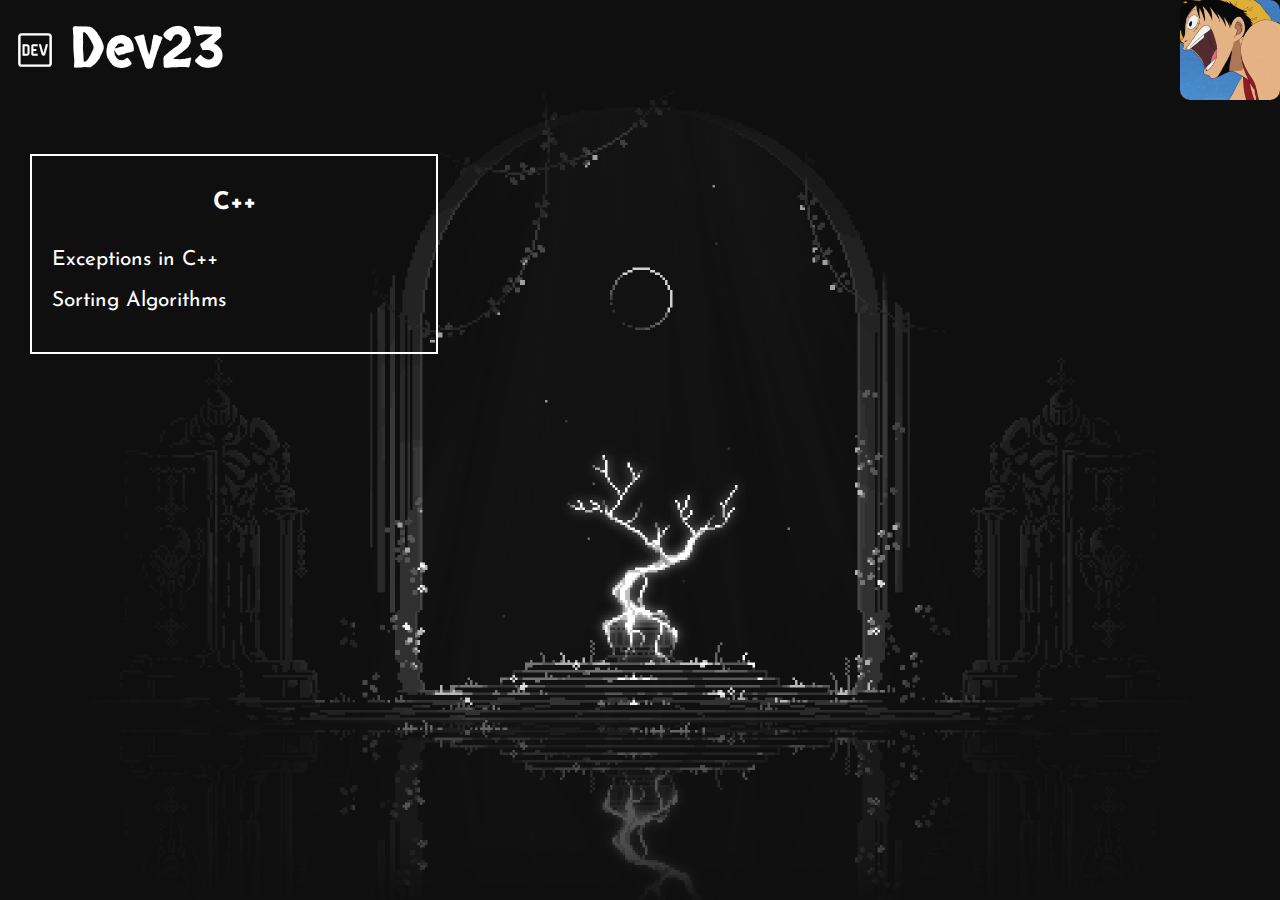
<file: index.html>
<!DOCTYPE html>
<html lang="en">
<head>
    <meta charset="UTF-8">
    <meta name="viewport" content="width=device-width, initial-scale=1.0">
    <title>Blog-23</title>
    <link rel="stylesheet" href="https://cdnjs.cloudflare.com/ajax/libs/font-awesome/4.7.0/css/font-awesome.min.css">
    <!-- link to stylesheet -->
    <link rel="stylesheet" href="styles.css">
    <!-- google icons -->
    <link rel="stylesheet" href="https://fonts.googleapis.com/css2?family=Material+Symbols+Outlined:opsz,wght,FILL,GRAD@20..48,100..700,0..1,-50..200" >
</head>
<body>
    <div class="head-content">
        <div class="title-text">
            <i class="material-symbols-outlined md-34-home">logo_dev</i>
            <p>Dev23</p>
        </div>
        <div class="something-else">
            <img src="images/giphy.gif" class="top-right">
        </div>
    </div>

    <div class="main-content">
        <div class="aboutme">
        <p></p>



        </div>
        <div class="current-things">
            <h3>C++</h3>
            <ul>
                <li><a href="exceptions.html">Exceptions in C++</a></li>                
                <li><a href="sorting.html">Sorting Algorithms</a></li>                
            </ul>
        </div>
    </div>



    <div class="foot-content">
        
    </div>

</body>
</html>
</file>
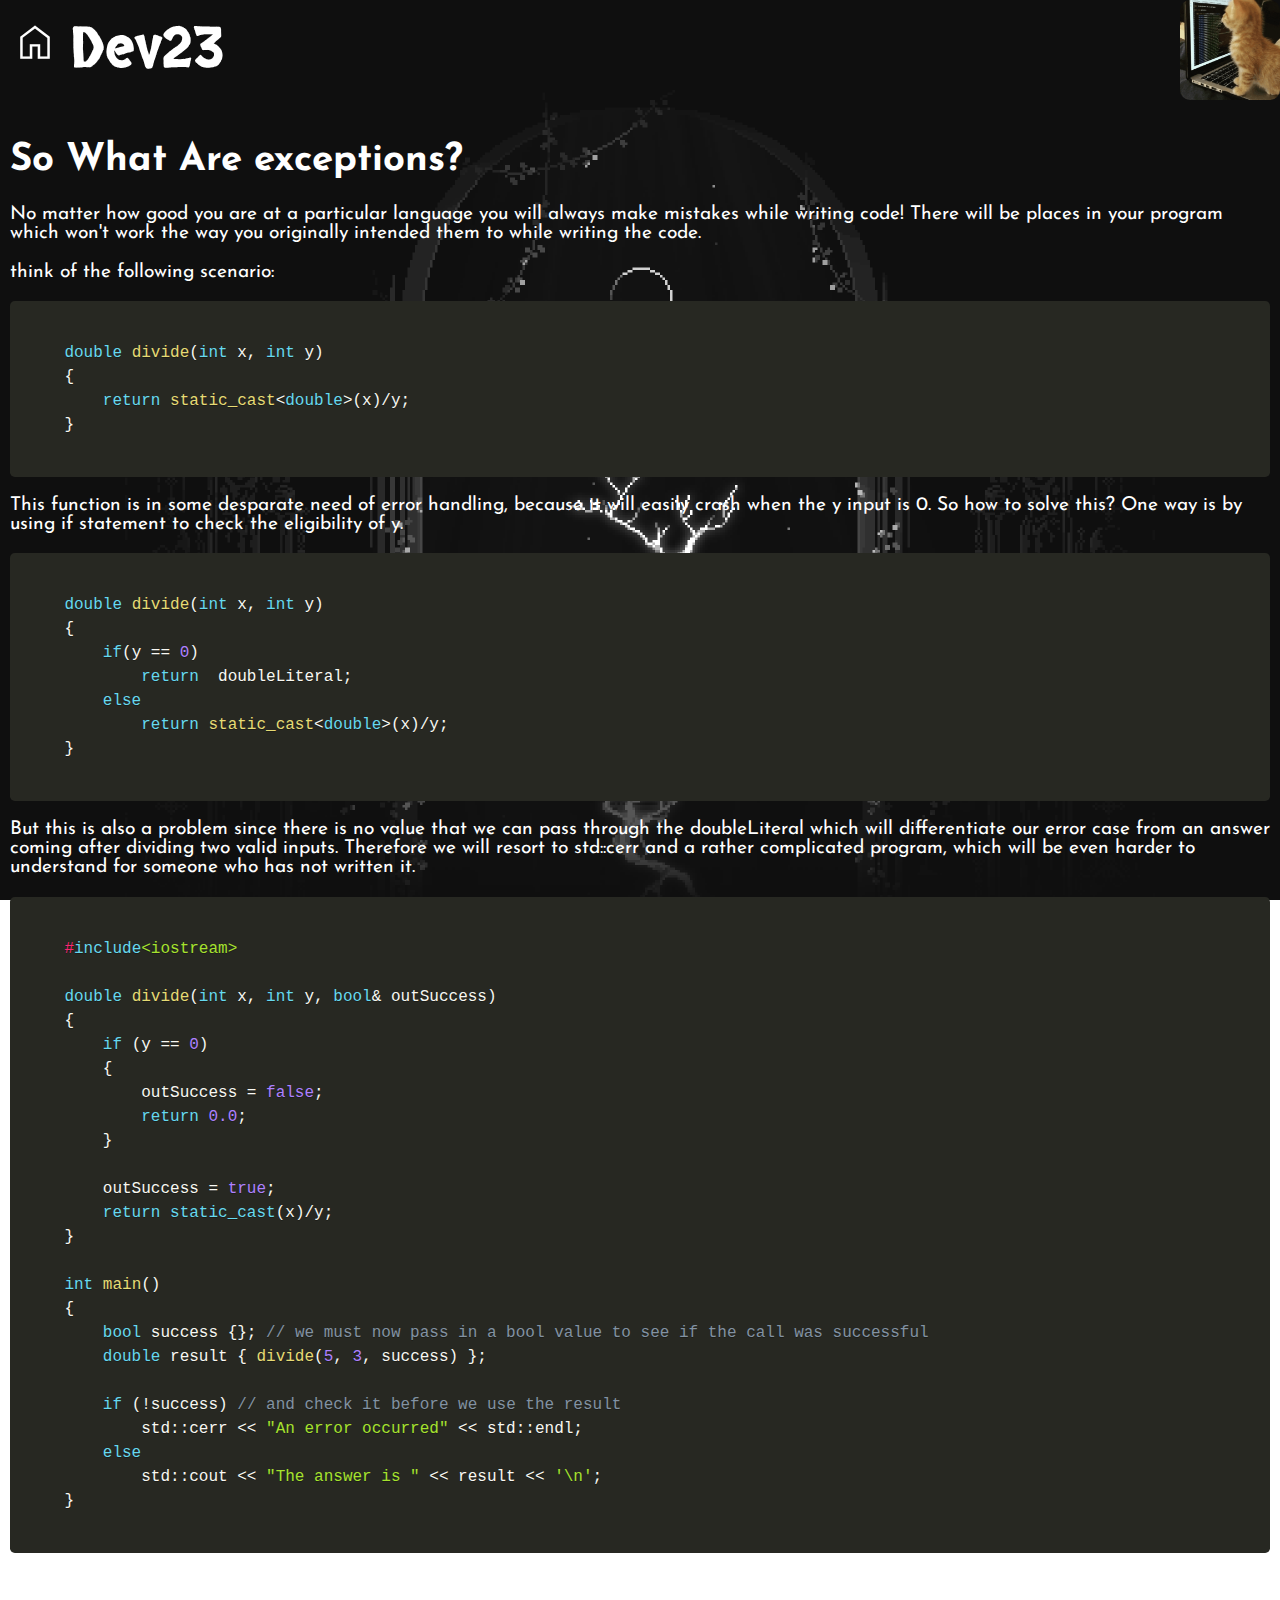
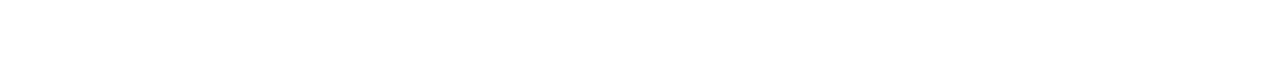
<file: exceptions.html>
<!DOCTYPE html>
<html lang="en">
<head>
    <meta charset="UTF-8">
    <meta name="viewport" content="width=device-width, initial-scale=1.0">
    <title>Blog-23</title>
    <link rel="stylesheet" href="https://cdnjs.cloudflare.com/ajax/libs/font-awesome/4.7.0/css/font-awesome.min.css">
    <!-- link to stylesheet -->
    <link rel="stylesheet" href="styles.css">
    <link rel="stylesheet" href="exception_styles.css">
    <!-- google fonts -->
    <link rel="preconnect" href="https://fonts.googleapis.com">
    <link rel="preconnect" href="https://fonts.gstatic.com" crossorigin>
    <link href="https://fonts.googleapis.com/css2?family=Josefin+Sans:wght@600family=Shadows+Into+Light&display=swap" rel="stylesheet">
    <!-- google icons -->
    <link rel="stylesheet" href="https://fonts.googleapis.com/css2?family=Material+Symbols+Outlined:opsz,wght,FILL,GRAD@20..48,100..700,0..1,-50..200" />

    <link href="themes/prism.css" rel="stylesheet">
</head>
<body>
    <div id="scroll-to-top"></div>
    <div class="head-content">
        <div class="title-text">
            <a href="index.html">
                <i class="material-symbols-outlined md-34">home</i>
            </a>
            <p>Dev23</p>
        </div>
        <div class="something-else">
            <img src="images/cat_giphy.gif" class="top-right">
        </div>
    </div>

    <div class="main-content">
        <div class="aboutexceptions">
            <h1>
                So What Are exceptions?
            </h1>
            <p>
                No matter how good you are at a particular language
                you will always make mistakes while writing code!
                There will be places in your program which won't work
                the way you originally intended them to while writing 
                the code.
            </p>
            <p>
                think of the following scenario: 
            </p>
            <pre><code class="language-cpp">
    double divide(int x, int y)
    {
        return static_cast&lt;double&gt;(x)/y;
    }
            </code></pre>
            <p>
                This function is in some desparate need of error
                handling, because it will easily crash when the y 
                input is 0. So how to solve this? One way is by using
                if statement to check the eligibility of y.
            </p>
            <pre><code class="language-cpp">
    double divide(int x, int y)
    {
        if(y == 0)
            return  doubleLiteral;
        else
            return static_cast&lt;double&gt;(x)/y;
    }
            </code></pre>
            <p>
                But this is also a problem since there is no value
                that we can pass through the doubleLiteral which
                will differentiate our error case from an answer
                coming after dividing two valid inputs. Therefore
                we will resort to std::cerr and a rather complicated
                program, which will be even harder to understand 
                for someone who has not written it.
            </p>
            <pre><code class="language-cpp">
    #include&lt;iostream&gt;

    double divide(int x, int y, bool& outSuccess)
    {
        if (y == 0)
        {
            outSuccess = false;
            return 0.0;
        }
    
        outSuccess = true;
        return static_cast<double>(x)/y;
    }
        
    int main()
    {
        bool success {}; // we must now pass in a bool value to see if the call was successful
        double result { divide(5, 3, success) };
    
        if (!success) // and check it before we use the result
            std::cerr << "An error occurred" << std::endl;
        else
            std::cout << "The answer is " << result << '\n';
    }
            </code></pre>

        </div>
    </div>



    <div class="foot-content">
        <a href="#scroll-to-top" class="bottom-link">Go to Top</a>
    </div>
    <script src="themes/prism.js"></script>
</body>
</html>
</file>
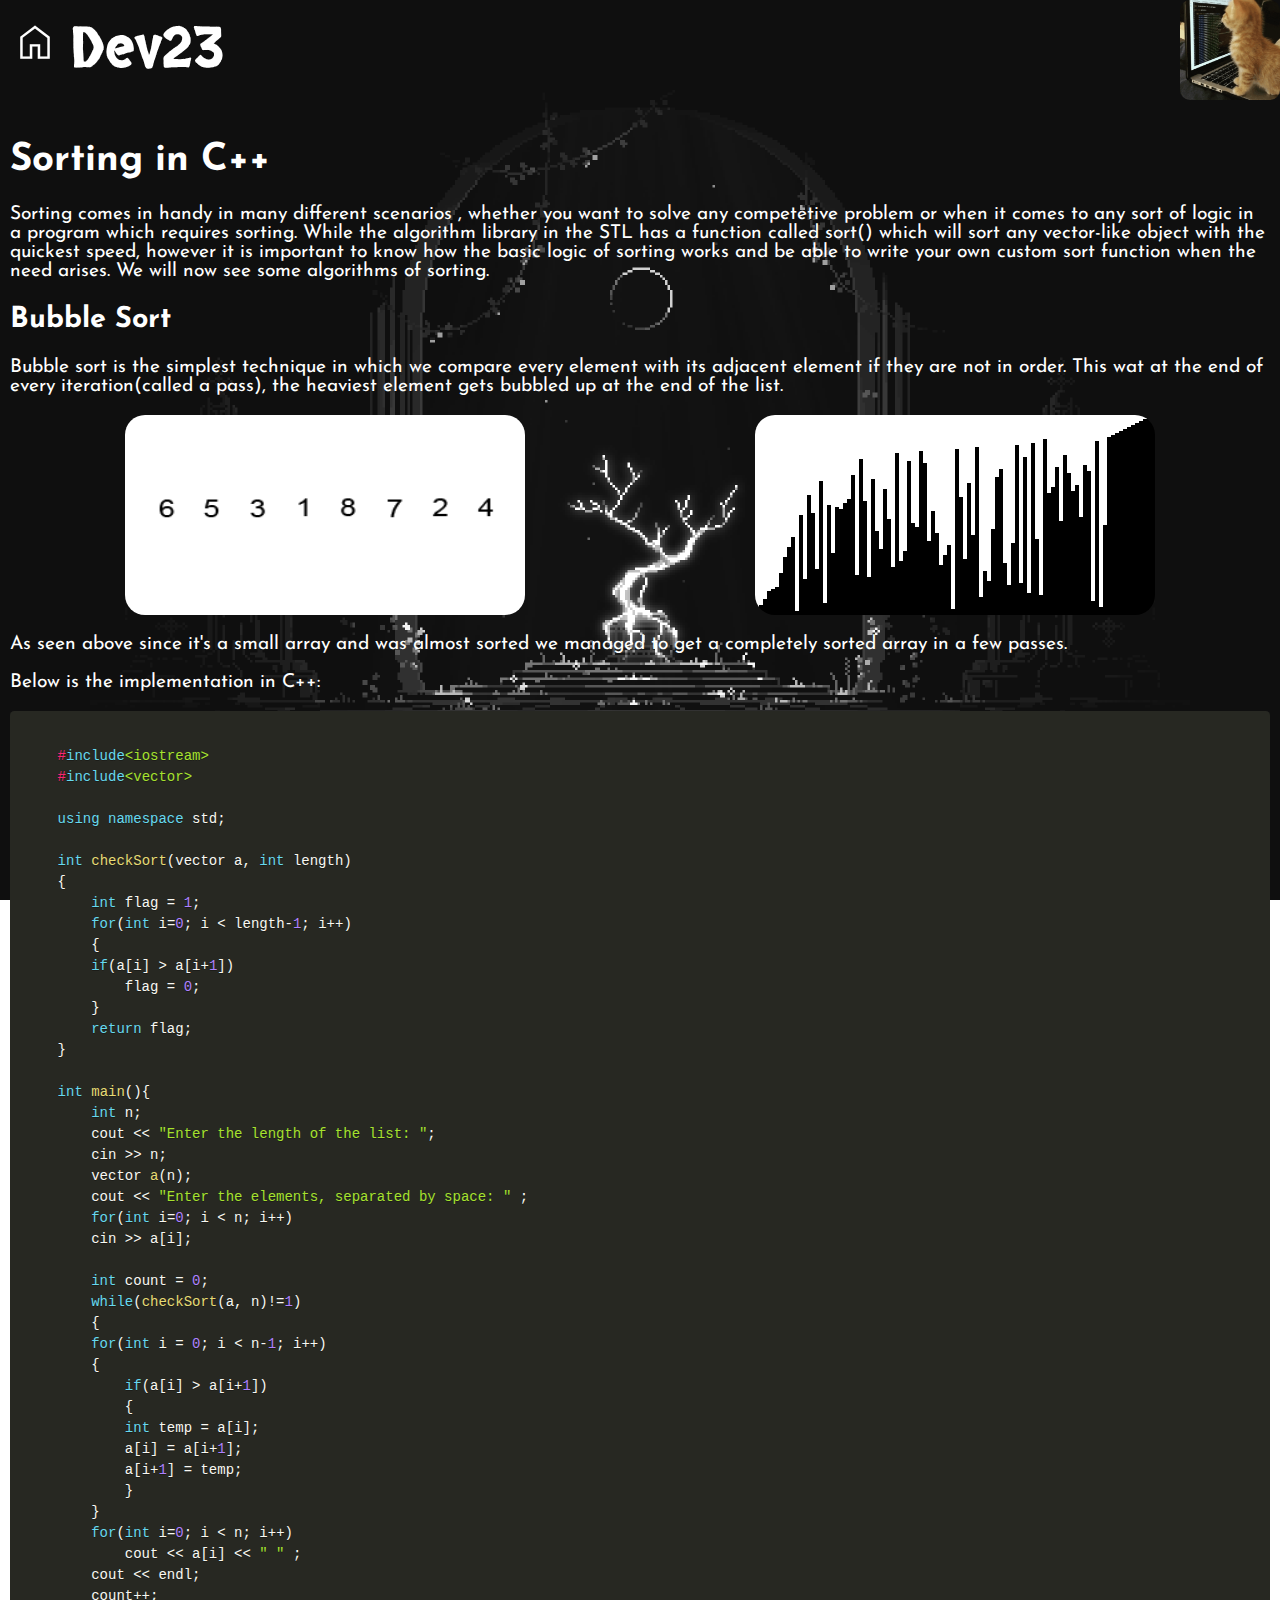
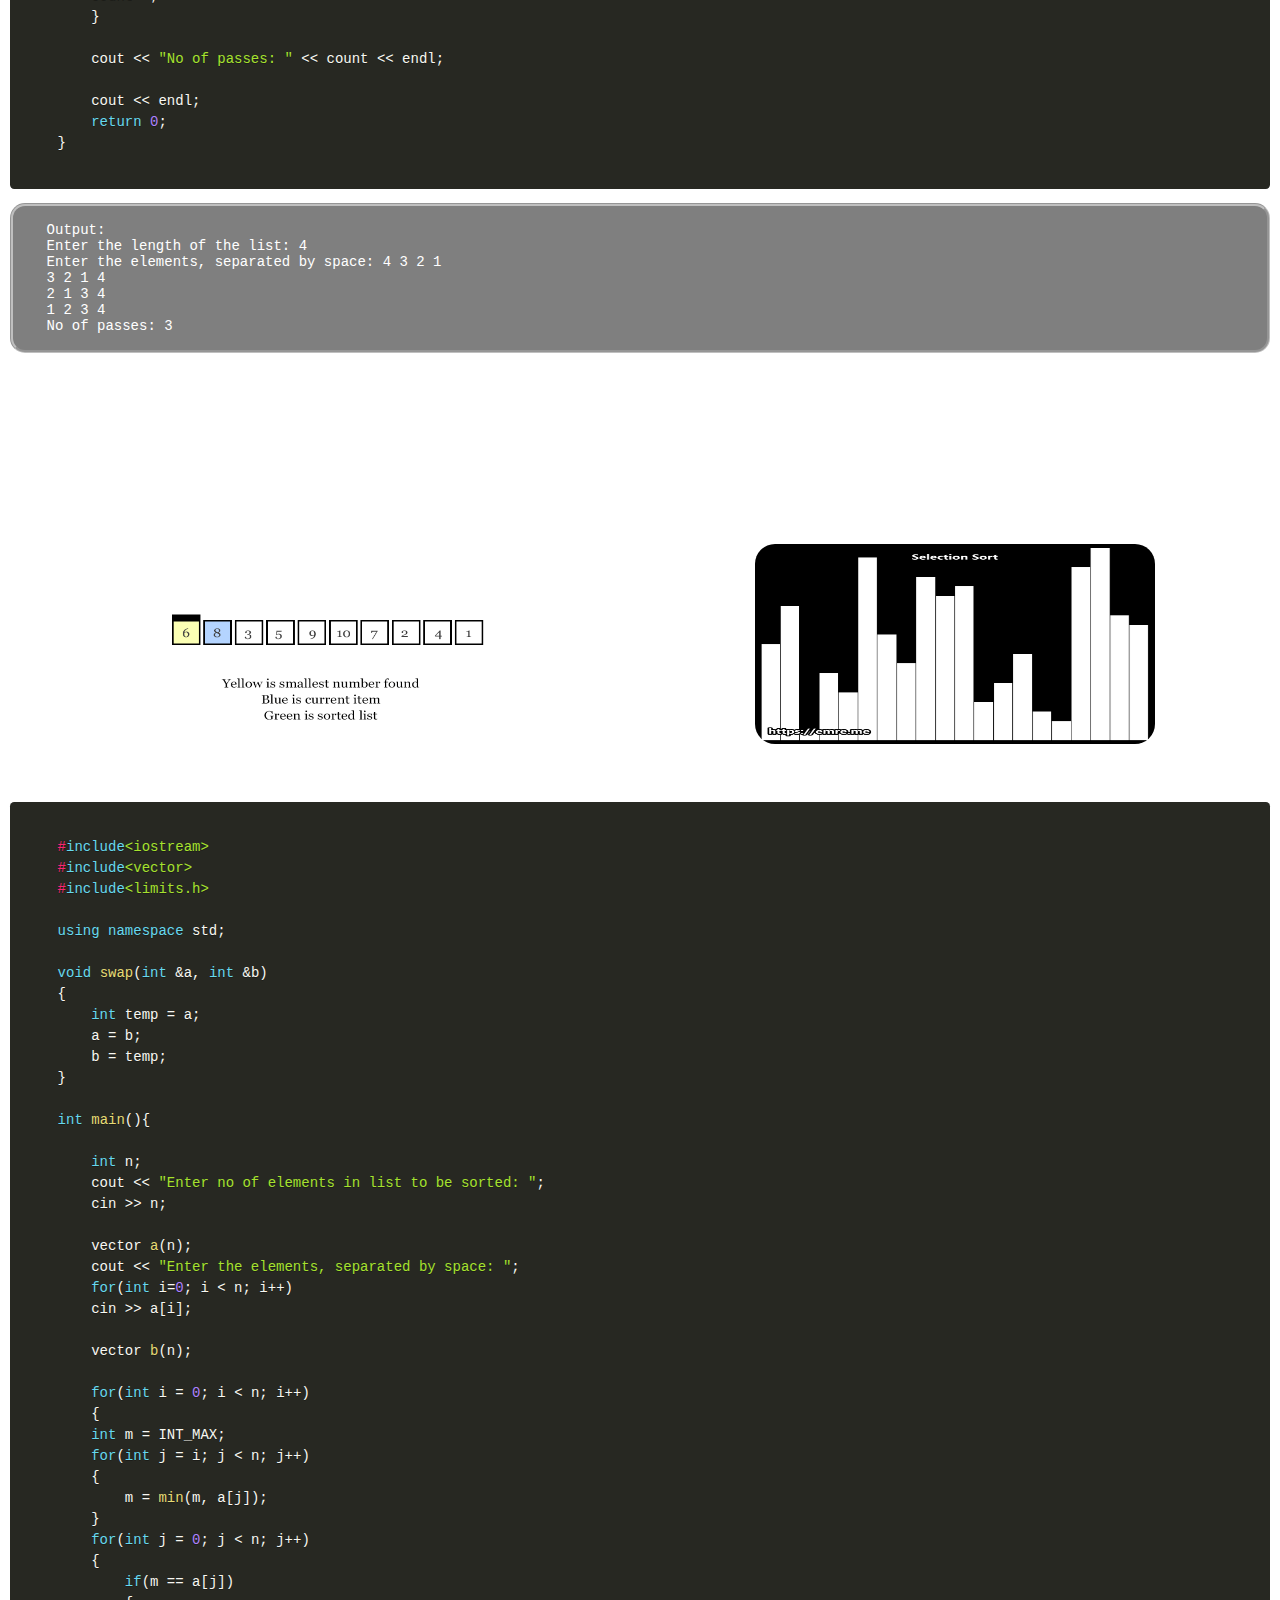
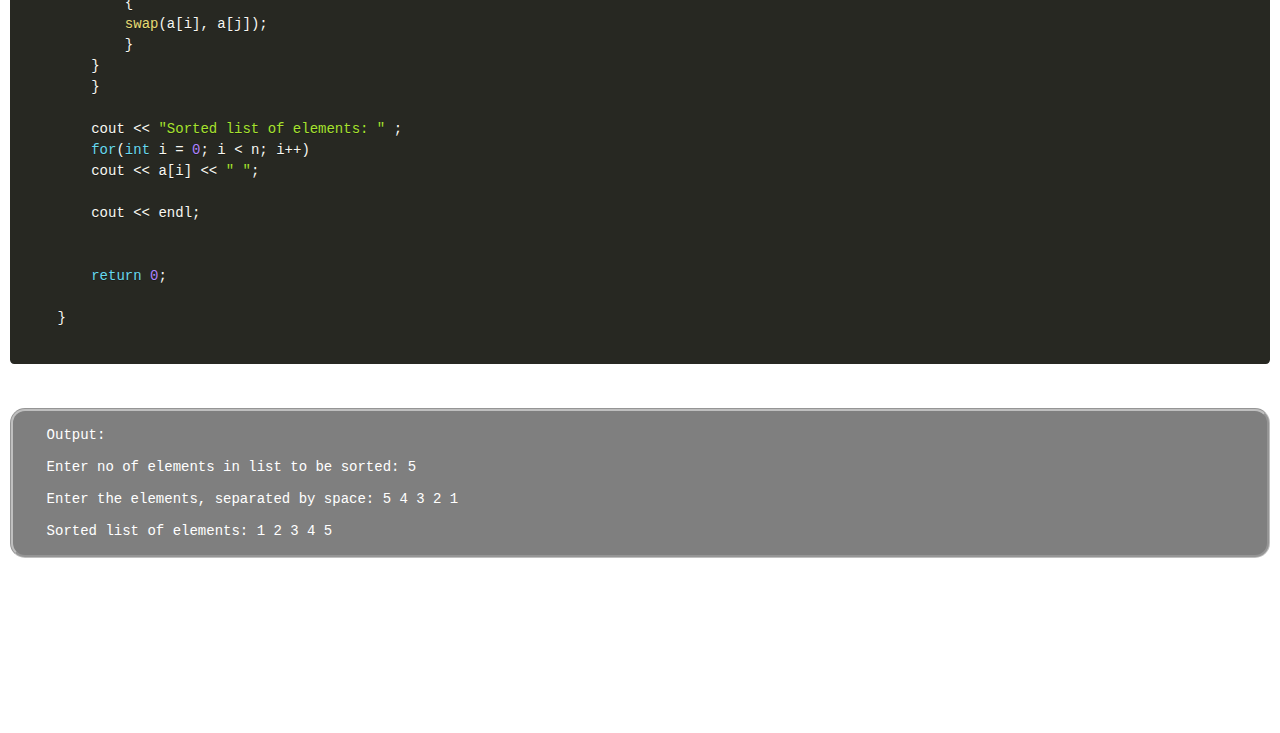
<file: sorting.html>
<!DOCTYPE html>
<html lang="en">
<head>
    <meta charset="UTF-8">
    <meta name="viewport" content="width=device-width, initial-scale=1.0">
    <title>Blog-23</title>
    <!-- link to stylesheet -->
    <link rel="stylesheet" href="styles.css">
    <link rel="stylesheet" href="sorting_styles.css">
    <!-- google fonts -->
    <link rel="preconnect" href="https://fonts.googleapis.com">
    <link rel="preconnect" href="https://fonts.gstatic.com" crossorigin>
    <link href="https://fonts.googleapis.com/css2?family=Josefin+Sans:wght@600family=Shadows+Into+Light&display=swap" rel="stylesheet">
    <!-- google icons -->
    <link rel="stylesheet" href="https://fonts.googleapis.com/css2?family=Material+Symbols+Outlined:opsz,wght,FILL,GRAD@20..48,100..700,0..1,-50..200" />

    <link href="themes/prism.css" rel="stylesheet">
</head>
<body>
    <div id="scroll-to-top"></div>
    <div class="head-content">
        <div class="title-text">
            <a href="index.html">
                <i class="material-symbols-outlined md-34">home</i>
            </a>
            <p>Dev23</p>
        </div>
        <div class="something-else">
            <img src="images/cat_giphy.gif" class="top-right">
        </div>
    </div>

    <div class="main-content">
        <div class="bubble-sort">
            <h1>
                Sorting in C++
            </h1>
            <p>
                Sorting comes in handy in many different scenarios
                , whether you want to solve any competetive problem
                or when it comes to any sort of logic in a program
                which requires sorting. While the algorithm library
                in the STL has a function called sort() which will
                sort any vector-like object with the quickest speed,
                however it is important to know how the basic logic of
                sorting works and be able to write your own custom
                sort function when the need arises. We will now see
                some algorithms of sorting.
            </p>

            <h2>Bubble Sort</h2>

            <p>
                Bubble sort is the simplest technique in which we compare every
                element with its adjacent element if they are not in order.
                This wat at the end of every iteration(called a pass), the 
                heaviest element gets bubbled up at the end of the list.
            </p>

            <div class="sort-anim">
                <img src="images/Bubble_sort_illustration.gif" class="sort">
                <img src="images/Bubblesort_Animation.gif" class="sort">
            </div>

            <p>
                As seen above since it's a small array and was almost sorted
                we managed to get a completely sorted array in a few passes.
            </p>
            <p>
                Below is the implementation in C++: 
            </p>
            <pre><code class="language-cpp">
    #include&lt;iostream&gt;
    #include&lt;vector&gt;
    
    using namespace std;
    
    int checkSort(vector<int> a, int length)
    {
        int flag = 1;
        for(int i=0; i < length-1; i++)
        {
        if(a[i] > a[i+1])
            flag = 0;
        }
        return flag;
    }
    
    int main(){
        int n;
        cout << "Enter the length of the list: ";
        cin >> n;
        vector<int> a(n);
        cout << "Enter the elements, separated by space: " ;
        for(int i=0; i < n; i++)
        cin >> a[i];
    
        int count = 0;
        while(checkSort(a, n)!=1)
        {
        for(int i = 0; i < n-1; i++)
        {
            if(a[i] > a[i+1])
            {
            int temp = a[i];
            a[i] = a[i+1];
            a[i+1] = temp;
            }
        }
        for(int i=0; i < n; i++)
            cout << a[i] << " " ;
        cout << endl;
        count++;
        }
    
        cout << "No of passes: " << count << endl;
    
        cout << endl;
        return 0;
    }
            </code></pre>

            <pre><p class="result-snippet">
    Output:
    Enter the length of the list: 4
    Enter the elements, separated by space: 4 3 2 1
    3 2 1 4 
    2 1 3 4 
    1 2 3 4 
    No of passes: 3
            </p></pre>

            <p>
                As seen from the output, in bubble sort technique, 
                with every pass the heaviest element is bubbled up to
                the end of the array thereby sorting the array completely.
            </p>

            <h2>Selection Sort</h2>
            <p>
                This is a method in which we find the smallest element
                in the array and put it in its correct position after each
                comparision. At each pass, the next smallest element is selected
                and places in its proper position.
            </p>

            <div class="sort-anim">
                <img src="images/selection_sort_illustration.gif" class="sort">
                <img src="images/selection_sort_animation.gif" class="sort">
            </div>
            <p>
                The code in c++ for this sorting algorithm :
            </p>

            <pre><code class="language-cpp">
    #include&lt;iostream&gt;
    #include&lt;vector&gt;
    #include&lt;limits.h&gt;
    
    using namespace std;
    
    void swap(int &a, int &b)
    {
        int temp = a;
        a = b;
        b = temp;
    }
    
    int main(){
    
        int n;
        cout << "Enter no of elements in list to be sorted: ";
        cin >> n;
    
        vector<int> a(n);
        cout << "Enter the elements, separated by space: ";
        for(int i=0; i < n; i++)
        cin >> a[i];
    
        vector<int> b(n);
        
        for(int i = 0; i < n; i++)
        {
        int m = INT_MAX;
        for(int j = i; j < n; j++)
        {
            m = min(m, a[j]);
        }
        for(int j = 0; j < n; j++)
        {
            if(m == a[j])
            {
            swap(a[i], a[j]);
            }
        }
        }
    
        cout << "Sorted list of elements: " ;
        for(int i = 0; i < n; i++)
        cout << a[i] << " ";
    
        cout << endl;
    
    
        return 0;
    
    }
            </code></pre>
            <pre>
                <p class="result-snippet">
    Output:

    Enter no of elements in list to be sorted: 5

    Enter the elements, separated by space: 5 4 3 2 1

    Sorted list of elements: 1 2 3 4 5 
                </p>
            </pre>
            </div>
    </div>



    <div class="foot-content">
        <a href="#scroll-to-top" class="bottom-link">Go to Top</a>
    </div>
    <script src="themes/prism.js"></script>
</body>
</html>
</file>
<file: styles.css>
@import url('https://fonts.googleapis.com/css2?family=Josefin+Sans:wght@600&family=Shadows+Into+Light&family=Skranji&display=swap');

body{
    min-height: 100vh;
    display: flex;
    flex-direction: column;
    margin: 0;
    padding: 0;


    background-image: url('images/background-2.png');
    background-size: cover;
    background-position: center center;
    background-attachment: fixed; 

    color: white;

    font-family: 'Josefin Sans', sans-serif;
    font-size: 1.2rem;
}

html{
    scroll-behavior: smooth;
}


.material-symbols-outlined{
font-variation-settings: 
'FILL' 0,
'wght' 250,
'GRAD' -25,
'opsz' 24;

    transition: .5s;
    cursor: pointer;
}


.material-symbols-outlined.md-34{
    font-size: 50px;

}

.material-symbols-outlined.md-34:hover{
    font-variation-settings: 
    'FILL' 1;
}

.material-symbols-outlined.md-34-home{
    font-size: 50px;
}

.material-symbols-outlined.md-34-home:hover{
    font-variation-settings: 
    'FILL' 1;
}
a {
    text-decoration: none;
    color: white;
    transition: .3s;
}

a.bottom-link:hover{
    background-color: white;
    color: black;
}

i{
    margin: 0;
    padding: 0;
}

img.top-right{
    width: 100px;
    height: 100px;
    object-fit: cover;
    border-radius: 10px;
}

.head-content{
    min-height: 100px;
    max-height: 100px;

    display: flex;

    margin-bottom: 5px;
}

.head-content .title-text {
    flex: 1;

    display:flex;
    justify-content: left;
    align-items: center;

    margin: 10px;
    font-size: 3.5rem;
    font-family: 'Skranji', cursive;
}
.head-content .title-text p{
    display: inline-block;
    margin: 10px;
    
}

.head-content .something-else{
    flex: 1;

    border-radius: 10px;


    display: flex;
    justify-content: right;
    align-items: center;
}


.main-content{
    flex: 10;

    margin-bottom: 5px;

    padding: 10px;
}
.main-content .current-things {
    display: inline-block;
    width: 30vw;
    text-align: center;
    margin: 20px;
    padding: 10px;
    border: solid white 2px;

    font-size: 1.3rem;

    transition: .25s;
}

.main-content .current-things:hover{
    background-color: white;

    color: black;

}
.main-content .current-things ul {
    padding: 0;
    list-style-type:none;
    text-align: left;
}

.main-content .current-things li{
    padding: 10px;
    transition: .3s;
}

.main-content .current-things li:hover {
    background: black;
}

.main-content .current-things li:hover a{
    color: white;
}

.main-content .current-things:hover a{
    color: black;
}


.foot-content{
    min-height: 100px;

    display: flex;
    justify-content: center;
    align-items: center;
}

.foot-content a{
    padding: 10px;
    border: solid white 2px;
    border-radius: 10px;
}
</file>
<file: exception_styles.css>
pre{
    font-size: 16px !important;

}
</file>
<file: themes/prism.css>
/* PrismJS 1.29.0
https://prismjs.com/download.html#themes=prism-okaidia&languages=markup+css+clike+javascript+c+cpp */
code[class*=language-],pre[class*=language-]{color:#f8f8f2;background:0 0;text-shadow:0 1px rgba(0,0,0,.3);font-family:Consolas,Monaco,'Andale Mono','Ubuntu Mono',monospace;font-size:1em;text-align:left;white-space:pre;word-spacing:normal;word-break:normal;word-wrap:normal;line-height:1.5;-moz-tab-size:4;-o-tab-size:4;tab-size:4;-webkit-hyphens:none;-moz-hyphens:none;-ms-hyphens:none;hyphens:none}pre[class*=language-]{padding:1em;margin:.5em 0;overflow:auto;border-radius:.3em}:not(pre)>code[class*=language-],pre[class*=language-]{background:#272822}:not(pre)>code[class*=language-]{padding:.1em;border-radius:.3em;white-space:normal}.token.cdata,.token.comment,.token.doctype,.token.prolog{color:#8292a2}.token.punctuation{color:#f8f8f2}.token.namespace{opacity:.7}.token.constant,.token.deleted,.token.property,.token.symbol,.token.tag{color:#f92672}.token.boolean,.token.number{color:#ae81ff}.token.attr-name,.token.builtin,.token.char,.token.inserted,.token.selector,.token.string{color:#a6e22e}.language-css .token.string,.style .token.string,.token.entity,.token.operator,.token.url,.token.variable{color:#f8f8f2}.token.atrule,.token.attr-value,.token.class-name,.token.function{color:#e6db74}.token.keyword{color:#66d9ef}.token.important,.token.regex{color:#fd971f}.token.bold,.token.important{font-weight:700}.token.italic{font-style:italic}.token.entity{cursor:help}
</file>
<file: sorting_styles.css>
pre{
    font-size: 14px !important;
}

.result-snippet{
    background-color: rgba(0,0,0,.5) ;
    border-style:groove;
    border-color: rgba(255,255,255,.5);
    border-radius: 15px;
}

.sort{
    min-width: 400px;
    max-height: 200px;

    border-radius: 20px;
    display: block;
    margin: auto;
}

.sort-anim{
    display: flex;
    justify-content: center;
    align-items: center;
}
</file>
